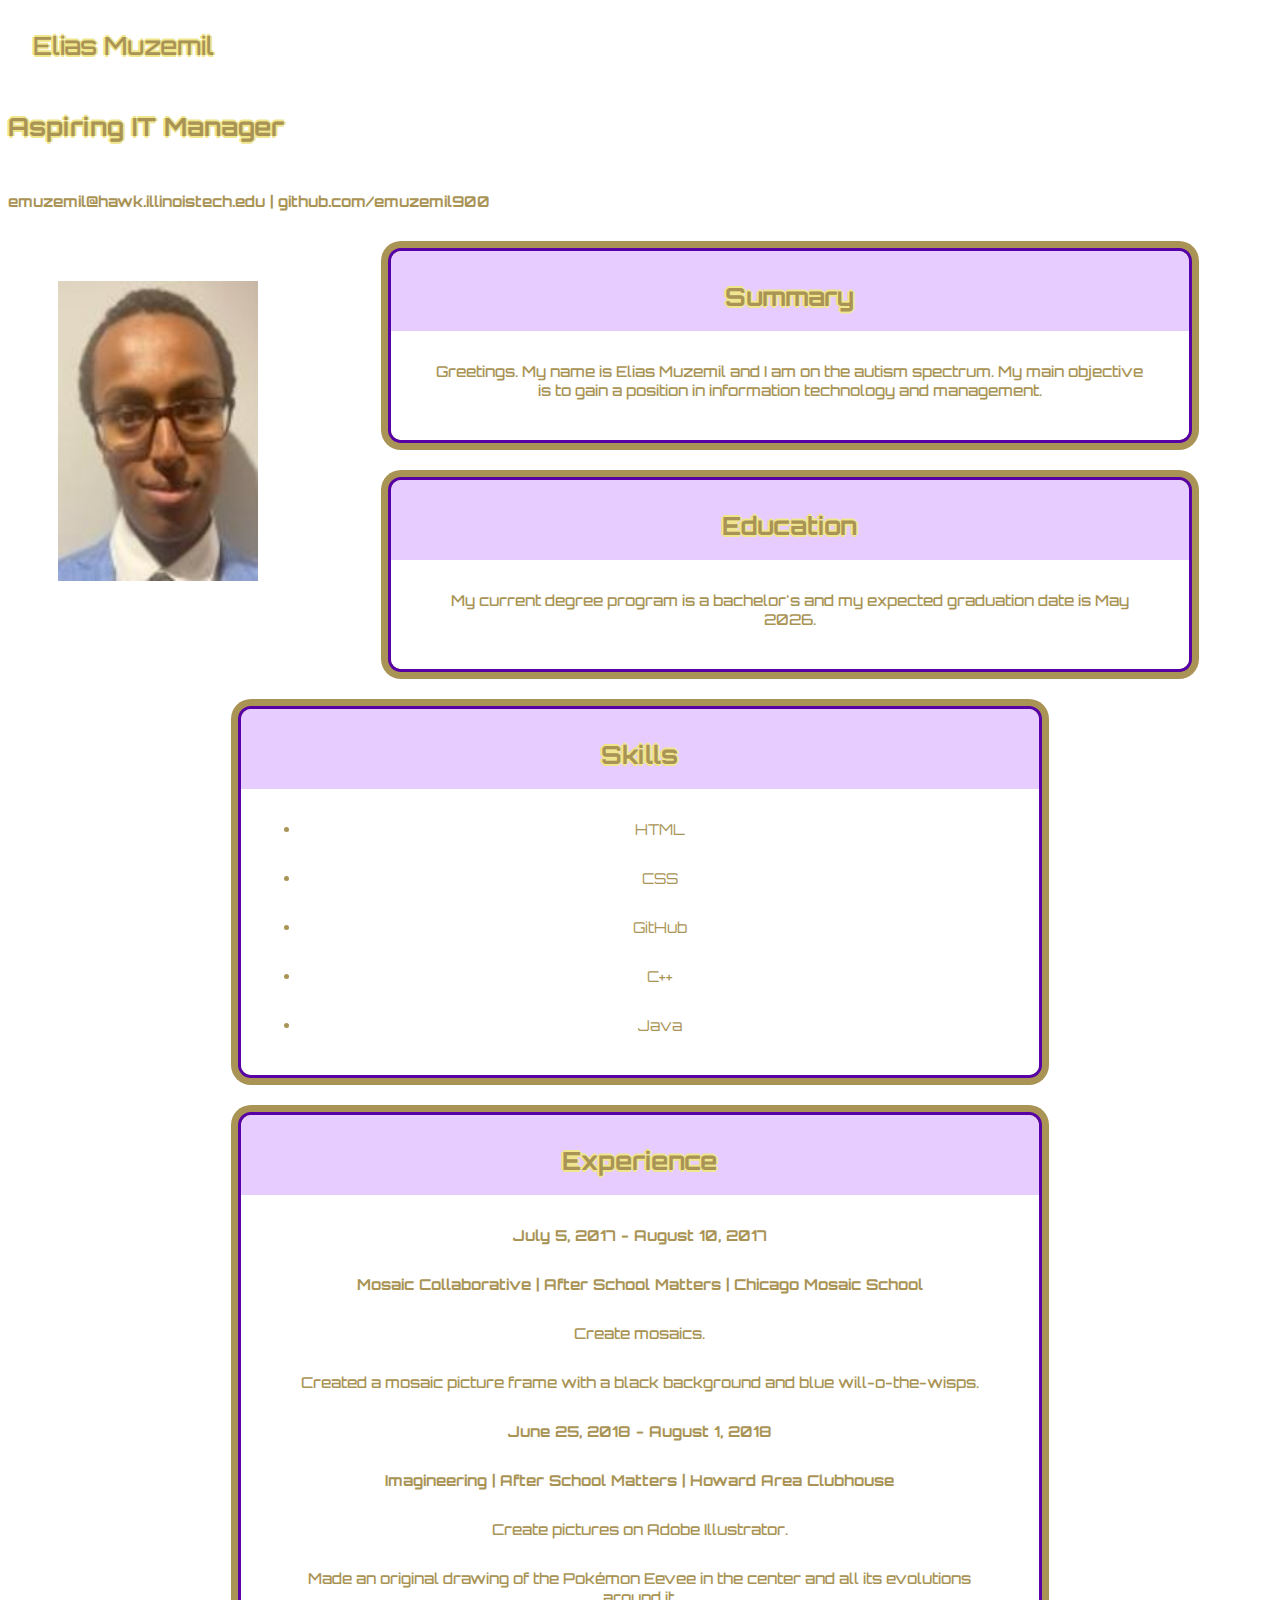
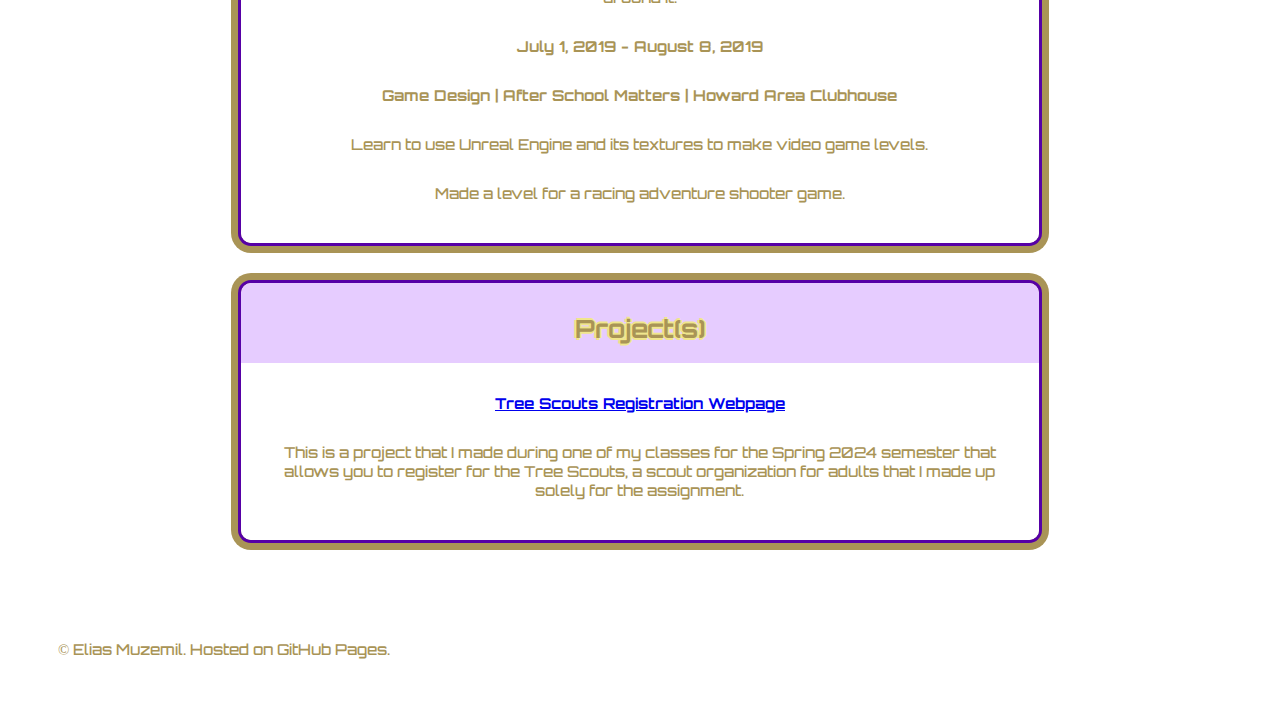
<file: index.html>
<!DOCTYPE html>
<html lang="en">

<head>
  <meta charset="utf-8">
  <title>Lab 1</title>
  <link rel="stylesheet" href="css/style.css">
  <link href="https://fonts.googleapis.com/css2?family=Orbitron&display=swap" rel="stylesheet">
</head>

<body>
  <header>
    <h1 class="site-title">Elias Muzemil</h1>
    <h2 class="sec-title">Aspiring IT Manager</h2>
    <h3 class="sub-title">emuzemil@hawk.illinoistech.edu | github.com/emuzemil900</h3><div align="center"><img src="images/me.jpeg" alt="Elias Muzemil (Me)"></div>
  </header>
  <section>
    <h2 class="sec-title">Summary</h2>
    <p class="sub-title">Greetings. My name is Elias Muzemil and I am on the autism spectrum. My main objective is to gain a position in information technology and management.</p>
  </section>
  <section>
    <h2 class="sec-title">Education</h2>
    <p class="sub-title">My current degree program is a bachelor's and my expected graduation date is May 2026.</p>
  </section>
  <section>
    <h2 class="sec-title">Skills</h2>
    <ul>
      <li class="sub-title">HTML</li>
      <li class="sub-title">CSS</li>
      <li class="sub-title">GitHub</li>
      <li class="sub-title">C++</li>
      <li class="sub-title">Java</li>
    </ul>
  </section>
  <section>
    <h2 class="sec-title">Experience</h2>
    <h3 class="sub-title">July 5, 2017 - August 10, 2017</h3>
    <h3 class="sub-title">Mosaic Collaborative | After School Matters | Chicago Mosaic School</h3>
    <p class="sub-title">Create mosaics.</p>
    <p class="sub-title">Created a mosaic picture frame with a black background and blue will-o-the-wisps.</p>
    <h3 class="sub-title">June 25, 2018 - August 1, 2018</h3>
    <h3 class="sub-title">Imagineering | After School Matters | Howard Area Clubhouse</h3>
    <p class="sub-title">Create pictures on Adobe Illustrator.</p>
    <p class="sub-title">Made an original drawing of the Pokémon Eevee in the center and all its evolutions around it.</p>
    <h3 class="sub-title">July 1, 2019 - August 8, 2019</h3>
    <h3 class="sub-title">Game Design | After School Matters | Howard Area Clubhouse</h3>
    <p class="sub-title">Learn to use Unreal Engine and its textures to make video game levels.</p>
    <p class="sub-title">Made a level for a racing adventure shooter game.</p>
  </section>
  <section>
    <h2 class="sec-title">Project(s)</h2>
      <h3 class="sub-title"><a href="https://emuzemil900.github.io/Project-1/">Tree Scouts Registration Webpage</a></h3>
      <p class="sub-title">This is a project that I made during one of my classes for the Spring 2024 semester that allows you to register for the Tree Scouts,
  a scout organization for adults that I made up solely for the assignment.</p>
  </section>
  <footer>
    <p class="sub-title">&copy; Elias Muzemil. Hosted on GitHub Pages.</p>
  </footer>
</body>
</html>
</file>
<file: css/style.css>
body{ 
  background-color: #ffffff;
}

p{
  font-size: 13px;
  color: #ffd700;
  font-weight: 500;
  margin: 20px;
}

nav{
  overflow: hidden;   
  background-color: #ffffff;
}

footer{
  width: 100%;
  height: 60px;
  background-color: #ffffff;
  padding: 30px;
}

img{
  display: flex;
  width: 200px;
  height: 300px;
  margin: 0 auto;
  padding: 50px;
  float: left;
}

iframe{
  width: 250px;
  height: 300px;
  margin: 20px auto;
  padding: 50px;
  border: 0px;
}

nav ul{
  margin: 0;
  padding: 0;
  position: relative;
  left: 50%;
  float: left;
}

nav ul li{
  float: left;
  position: relative;
  display: block;
  right: 50%;
  list-style-type: none; 
  text-decoration: none;
  font-family: 'Orbitron', serif;
  font-size: 20px;
  text-shadow: -2px 0px #c0c0c0, 0px 2px #c0c0c0, 2px 0px #c0c0c0, 0px -2px #c0c0c0;
}

nav ul li a{
  display: block;
  padding: 10px 20px;
  text-decoration: none;
  color: #fff;
}

nav ul li a:hover{
  background-color: #f0e68c;
}

#onpage{
  text-decoration: underline #a99456;
}

section{
  color: black;
  background: linear-gradient(180deg, #e6ccff 80px, white 10px);
  width:60%;
  overflow: auto;
  padding: 0px 20px 20px 20px;
  box-shadow: 
    0 0 0 3px #5600a6,  
    0 0 0 10px #a99456;
  text-align: center;
  margin: 40px auto;
  border-radius: 10px;
}

.site-title{
  margin-top: 30px;
  margin-bottom: 50px;
  color: #a99456;
  font-size: 25px;
  font-family: 'Orbitron', serif;
  text-shadow: -2px 0px #f0e68c, 0px 2px #f0e68c, 2px 0px #f0e68c, 0px -2px #f0e68c;
  color: #a99456;
}

.sec-title{
  margin-top: 30px;
  margin-bottom: 50px;
  font-size: 25px;
  font-family: 'Orbitron', cursive;
  text-shadow: -2px 0px #f0e68c, 0px 2px #f0e68c, 2px 0px #f0e68c, 0px -2px #f0e68c;
  color: #a99456;
}

.sub-title{
  color:#a99456;
  font-family: 'Orbitron', serif;
  font-size: 15px;
  margin-bottom: 20px;
  margin-top: 30px;
}

h1{
  font-size: 13px;
  color: #ffd700;
  font-weight: 500;
  margin: 25px;
}

.h4{
  font-size: 13px;
  color: #ffd700;
  font-weight: 900;
}
</file>
